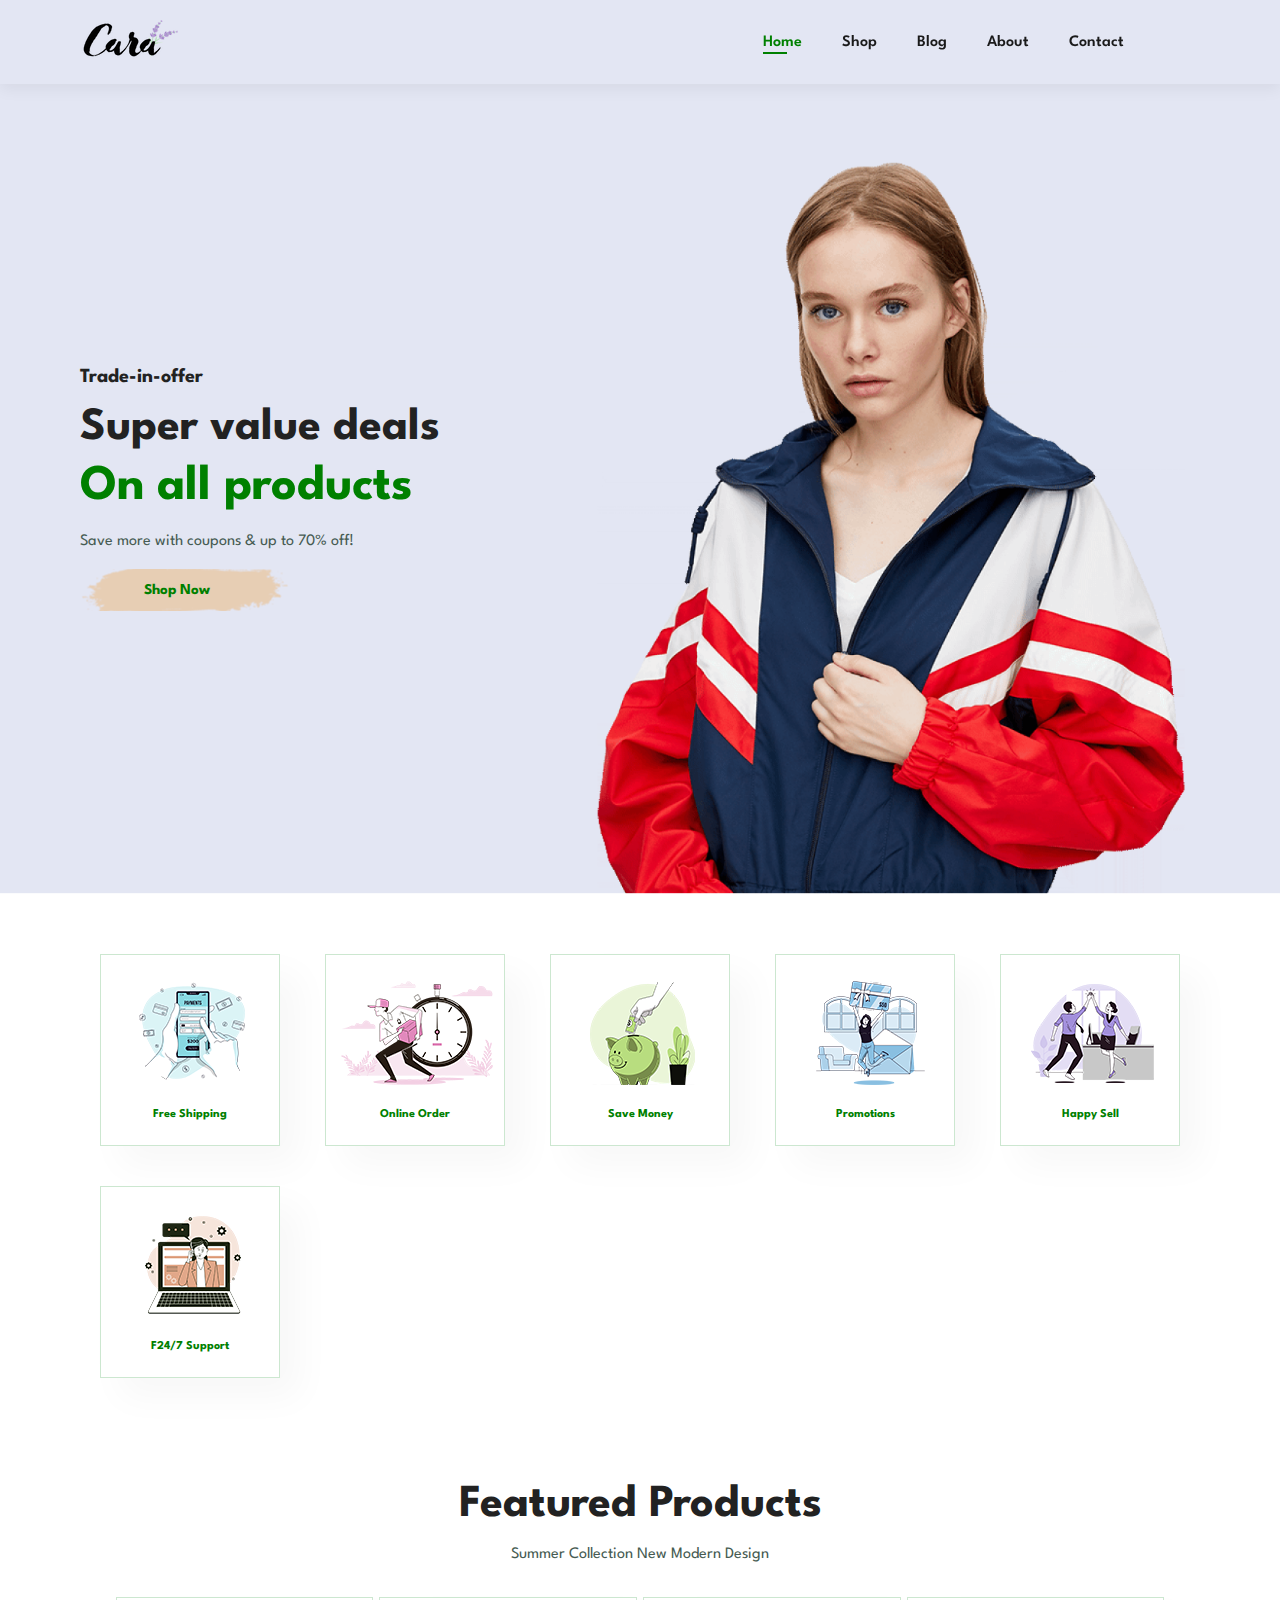
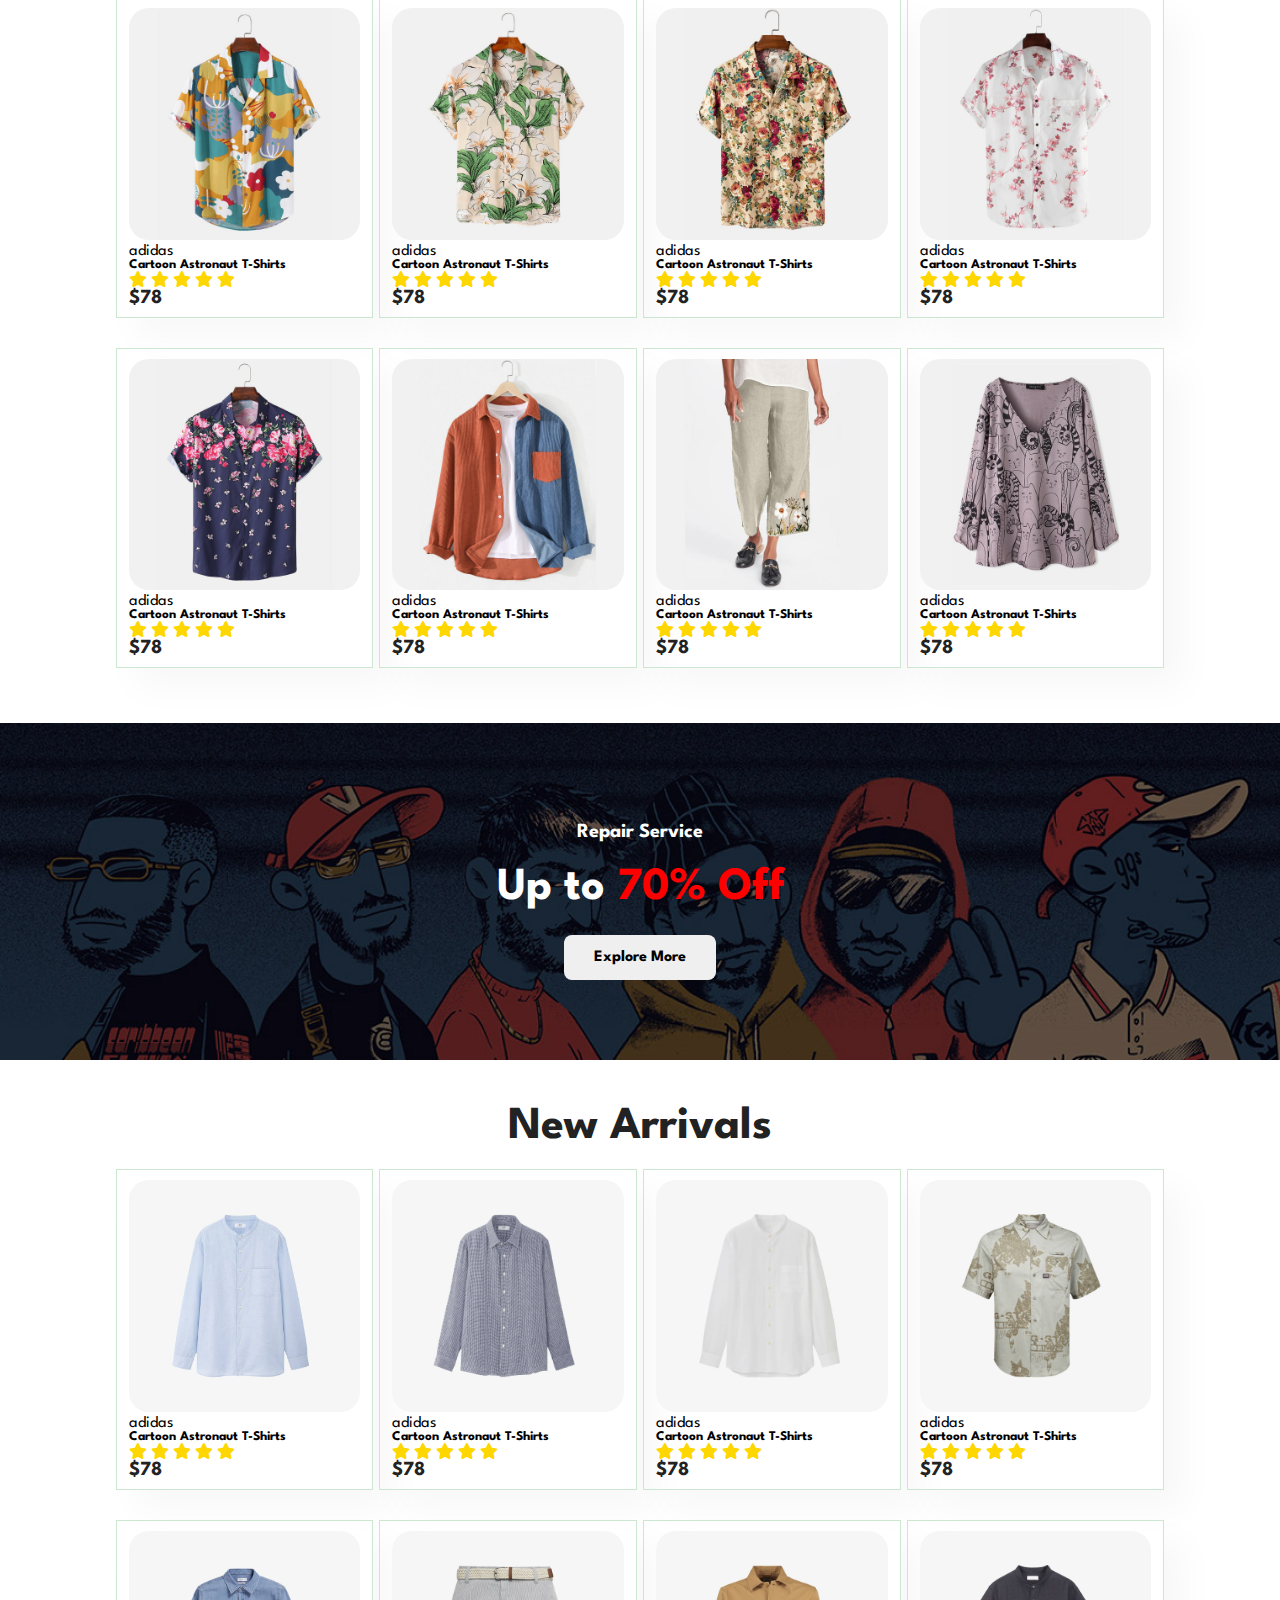
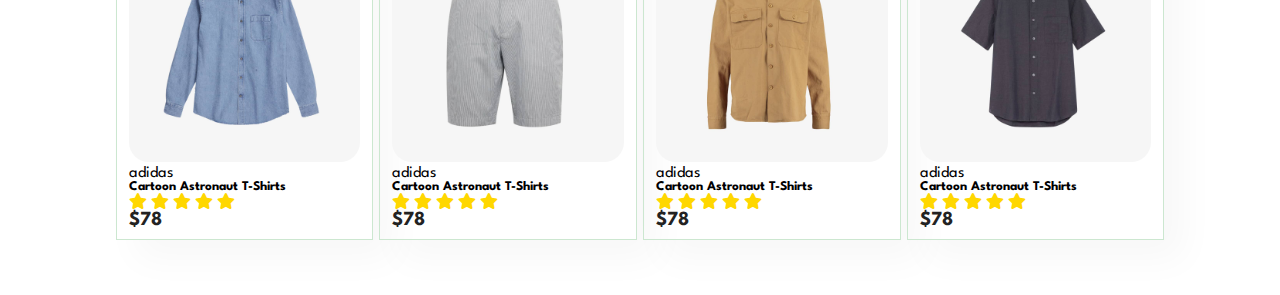
<file: projects/project1/index.html>
<!DOCTYPE html>
<html lang="en">
<head>
    <meta charset="UTF-8">
    <meta name="viewport" content="width=device-width, initial-scale=1.0">
    <title>Document</title>
    <link rel="stylesheet" href="https://pro.fontawesome.com/releases/v5.10.0/css/all.css" />
    <link rel="stylesheet" href="style.css">
   
</head>
<body>
    <section class="header">
        <a href=""><img src="img/logo.png" class="logo" alt=""></a>
        
        <div>
            <ul class="navbar">
                <span class="x">X</span>
                <li><a class="active" href="index.html">Home</a></li>
                <li><a href="shop.html">Shop</a></li>
                <li><a href="">Blog</a></li>
                <li><a href="">About</a></li>
                <li><a href="">Contact</a></li>
                <li><a href="cart.html"><i class="far fa-shopping-bag"></i></a></li>
            </ul>
        </div>
        <div class="mobile">
            <i class="fas fa-outdent" id="bar"></i>
        </div>
    </section>

    <section class="hero">
        <h4>Trade-in-offer</h4>
        <h2>Super value deals</h2>
        <h1>On all products</h1>
        <p>Save more with coupons & up to 70% off!</p>

        <button>Shop Now</button>
    </section>

    <section class="feature section-p1">
        <div class="fe-box">
            <img src="img/features/f1.png" alt="">
            <h6>Free Shipping</h6>
        </div>
        <div class="fe-box">
            <img src="img/features/f2.png" alt="">
            <h6>Online Order</h6>
        </div>
        <div class="fe-box">
            <img src="img/features/f3.png" alt="">
            <h6>Save Money</h6>
        </div>
        <div class="fe-box">
            <img src="img/features/f4.png" alt="">
            <h6>Promotions</h6>
        </div>
        <div class="fe-box">
            <img src="img/features/f5.png" alt="">
            <h6>Happy Sell</h6>
        </div>
        <div class="fe-box">
            <img src="img/features/f6.png" alt="">
            <h6>F24/7 Support</h6>
        </div>
    </section>

    <section class="product1 section-p1">
        <h2>Featured Products</h2>
        <p>Summer Collection New Modern Design</p>
        <div class="pro-container">
            <div class="pro">
                <img src="img/products/f1.jpg" alt="">
                <div class="des">
                    <span>adidas</span>
                    <h5>Cartoon Astronaut T-Shirts</h5>
                    <div class="star">
                        <i class="fas fa-star"></i>
                        <i class="fas fa-star"></i>
                        <i class="fas fa-star"></i>
                        <i class="fas fa-star"></i>
                        <i class="fas fa-star"></i>
                    </div>
                    <h4>$78</h4>
                </div>
            </div>
            <div class="pro">
                <img src="img/products/f2.jpg" alt="">
                <div class="des">
                    <span>adidas</span>
                    <h5>Cartoon Astronaut T-Shirts</h5>
                    <div class="star">
                        <i class="fas fa-star"></i>
                        <i class="fas fa-star"></i>
                        <i class="fas fa-star"></i>
                        <i class="fas fa-star"></i>
                        <i class="fas fa-star"></i>
                    </div>
                    <h4>$78</h4>
                </div>
            </div>
            <div class="pro">
                <img src="img/products/f3.jpg" alt="">
                <div class="des">
                    <span>adidas</span>
                    <h5>Cartoon Astronaut T-Shirts</h5>
                    <div class="star">
                        <i class="fas fa-star"></i>
                        <i class="fas fa-star"></i>
                        <i class="fas fa-star"></i>
                        <i class="fas fa-star"></i>
                        <i class="fas fa-star"></i>
                    </div>
                    <h4>$78</h4>
                </div>
            </div>
            <div class="pro">
                <img src="img/products/f4.jpg" alt="">
                <div class="des">
                    <span>adidas</span>
                    <h5>Cartoon Astronaut T-Shirts</h5>
                    <div class="star">
                        <i class="fas fa-star"></i>
                        <i class="fas fa-star"></i>
                        <i class="fas fa-star"></i>
                        <i class="fas fa-star"></i>
                        <i class="fas fa-star"></i>
                    </div>
                    <h4>$78</h4>
                </div>
            </div>
            <div class="pro">
                <img src="img/products/f5.jpg" alt="">
                <div class="des">
                    <span>adidas</span>
                    <h5>Cartoon Astronaut T-Shirts</h5>
                    <div class="star">
                        <i class="fas fa-star"></i>
                        <i class="fas fa-star"></i>
                        <i class="fas fa-star"></i>
                        <i class="fas fa-star"></i>
                        <i class="fas fa-star"></i>
                    </div>
                    <h4>$78</h4>
                </div>
            </div>
            <div class="pro">
                <img src="img/products/f6.jpg" alt="">
                <div class="des">
                    <span>adidas</span>
                    <h5>Cartoon Astronaut T-Shirts</h5>
                    <div class="star">
                        <i class="fas fa-star"></i>
                        <i class="fas fa-star"></i>
                        <i class="fas fa-star"></i>
                        <i class="fas fa-star"></i>
                        <i class="fas fa-star"></i>
                    </div>
                    <h4>$78</h4>
                </div>
            </div>
            <div class="pro">
                <img src="img/products/f7.jpg" alt="">
                <div class="des">
                    <span>adidas</span>
                    <h5>Cartoon Astronaut T-Shirts</h5>
                    <div class="star">
                        <i class="fas fa-star"></i>
                        <i class="fas fa-star"></i>
                        <i class="fas fa-star"></i>
                        <i class="fas fa-star"></i>
                        <i class="fas fa-star"></i>
                    </div>
                    <h4>$78</h4>
                </div>
            </div>
            <div class="pro">
                <img src="img/products/f8.jpg" alt="">
                <div class="des">
                    <span>adidas</span>
                    <h5>Cartoon Astronaut T-Shirts</h5>
                    <div class="star">
                        <i class="fas fa-star"></i>
                        <i class="fas fa-star"></i>
                        <i class="fas fa-star"></i>
                        <i class="fas fa-star"></i>
                        <i class="fas fa-star"></i>
                    </div>
                    <h4>$78</h4>
                </div>
            </div>
        </div>
    </section>

    <section class="banner">
        <div>
            <h4>Repair Service</h4>
            <h2>Up to <span>70% Off</span></h2>
            <button>Explore More</button>
        </div>
    </section>

    <section class="new-arrivals section-p1">
        <h2>New  Arrivals</h2>
        <div class="pro-container">
            <div class="pro">
                <img src="img/products/n1.jpg" alt="">
                <div class="des">
                    <span>adidas</span>
                    <h5>Cartoon Astronaut T-Shirts</h5>
                    <div class="star">
                        <i class="fas fa-star"></i>
                        <i class="fas fa-star"></i>
                        <i class="fas fa-star"></i>
                        <i class="fas fa-star"></i>
                        <i class="fas fa-star"></i>
                    </div>
                    <h4>$78</h4>
                </div>
            </div>
            <div class="pro">
                <img src="img/products/n2.jpg" alt="">
                <div class="des">
                    <span>adidas</span>
                    <h5>Cartoon Astronaut T-Shirts</h5>
                    <div class="star">
                        <i class="fas fa-star"></i>
                        <i class="fas fa-star"></i>
                        <i class="fas fa-star"></i>
                        <i class="fas fa-star"></i>
                        <i class="fas fa-star"></i>
                    </div>
                    <h4>$78</h4>
                </div>
            </div>
            <div class="pro">
                <img src="img/products/n3.jpg" alt="">
                <div class="des">
                    <span>adidas</span>
                    <h5>Cartoon Astronaut T-Shirts</h5>
                    <div class="star">
                        <i class="fas fa-star"></i>
                        <i class="fas fa-star"></i>
                        <i class="fas fa-star"></i>
                        <i class="fas fa-star"></i>
                        <i class="fas fa-star"></i>
                    </div>
                    <h4>$78</h4>
                </div>
            </div>
            <div class="pro">
                <img src="img/products/n4.jpg" alt="">
                <div class="des">
                    <span>adidas</span>
                    <h5>Cartoon Astronaut T-Shirts</h5>
                    <div class="star">
                        <i class="fas fa-star"></i>
                        <i class="fas fa-star"></i>
                        <i class="fas fa-star"></i>
                        <i class="fas fa-star"></i>
                        <i class="fas fa-star"></i>
                    </div>
                    <h4>$78</h4>
                </div>
            </div>
            <div class="pro">
                <img src="img/products/n5.jpg" alt="">
                <div class="des">
                    <span>adidas</span>
                    <h5>Cartoon Astronaut T-Shirts</h5>
                    <div class="star">
                        <i class="fas fa-star"></i>
                        <i class="fas fa-star"></i>
                        <i class="fas fa-star"></i>
                        <i class="fas fa-star"></i>
                        <i class="fas fa-star"></i>
                    </div>
                    <h4>$78</h4>
                </div>
            </div>
            <div class="pro">
                <img src="img/products/n6.jpg" alt="">
                <div class="des">
                    <span>adidas</span>
                    <h5>Cartoon Astronaut T-Shirts</h5>
                    <div class="star">
                        <i class="fas fa-star"></i>
                        <i class="fas fa-star"></i>
                        <i class="fas fa-star"></i>
                        <i class="fas fa-star"></i>
                        <i class="fas fa-star"></i>
                    </div>
                    <h4>$78</h4>
                </div>
            </div>
            <div class="pro">
                <img src="img/products/n7.jpg" alt="">
                <div class="des">
                    <span>adidas</span>
                    <h5>Cartoon Astronaut T-Shirts</h5>
                    <div class="star">
                        <i class="fas fa-star"></i>
                        <i class="fas fa-star"></i>
                        <i class="fas fa-star"></i>
                        <i class="fas fa-star"></i>
                        <i class="fas fa-star"></i>
                    </div>
                    <h4>$78</h4>
                </div>
            </div>
            <div class="pro">
                <img src="img/products/n8.jpg" alt="">
                <div class="des">
                    <span>adidas</span>
                    <h5>Cartoon Astronaut T-Shirts</h5>
                    <div class="star">
                        <i class="fas fa-star"></i>
                        <i class="fas fa-star"></i>
                        <i class="fas fa-star"></i>
                        <i class="fas fa-star"></i>
                        <i class="fas fa-star"></i>
                    </div>
                    <h4>$78</h4>
                </div>
            </div>
        </div>
    </section>
    <script src="script.js"></script>
</body>
</html>
</file>
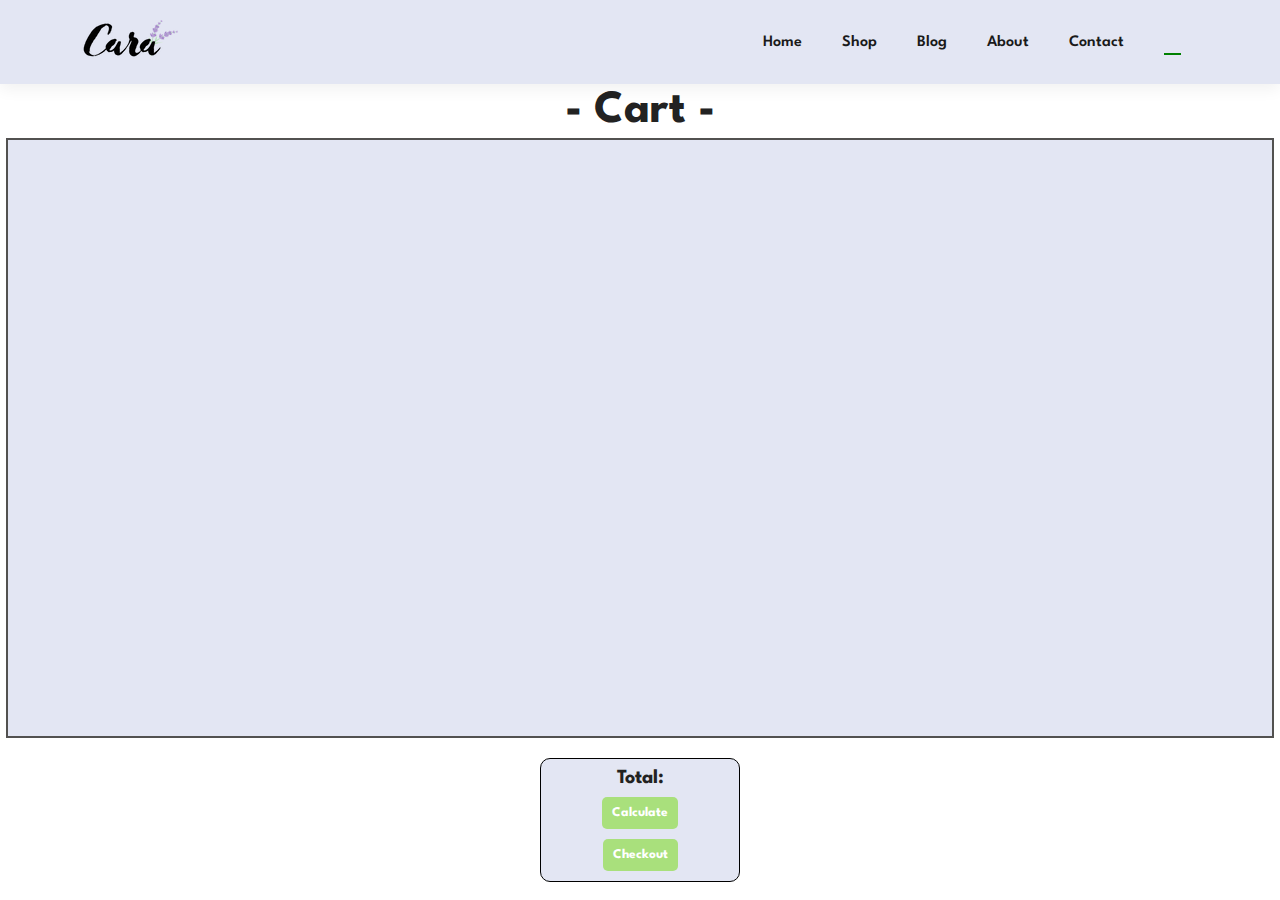
<file: projects/project1/cart.html>
<!DOCTYPE html>
<html lang="en">
<head>
    <meta charset="UTF-8">
    <meta name="viewport" content="width=device-width, initial-scale=1.0">
    <link rel="stylesheet" href="https://pro.fontawesome.com/releases/v5.10.0/css/all.css" />
    <link rel="stylesheet" href="style.css">
    <link rel="stylesheet" href="cart.css">
    <title>Document</title>
</head>
<body>
    <section class="header">
        <a href=""><img src="img/logo.png" class="logo" alt=""></a>
        
        <div>
            <ul class="navbar">
                <span class="x">X</span>
                <li><a href="index.html">Home</a></li>
                <li><a href="shop.html">Shop</a></li>
                <li><a href="">Blog</a></li>
                <li><a href="">About</a></li>
                <li><a href="">Contact</a></li>
                <li><a class="active" href="cart.html"><i class="far fa-shopping-bag"></i></a></li>
            </ul>
        </div>
        <div class="mobile">
            <i class="fas fa-outdent" id="bar"></i>
        </div>
    </section>

    <div class="small-container">
        <h2>- Cart -</h2>
    </div>    
    <section class="products">
        <section class="main"></section>
        <section class="Checkout">
            <h4 class="total">Total: </h4>
            <button onclick="calculate()">Calculate</button>
            <button onclick="checkout()">Checkout</button>
        </section>
    </section>

    <script src="cart.js"></script>
    <script src="script.js"></script>
</body>
</html>
</file>
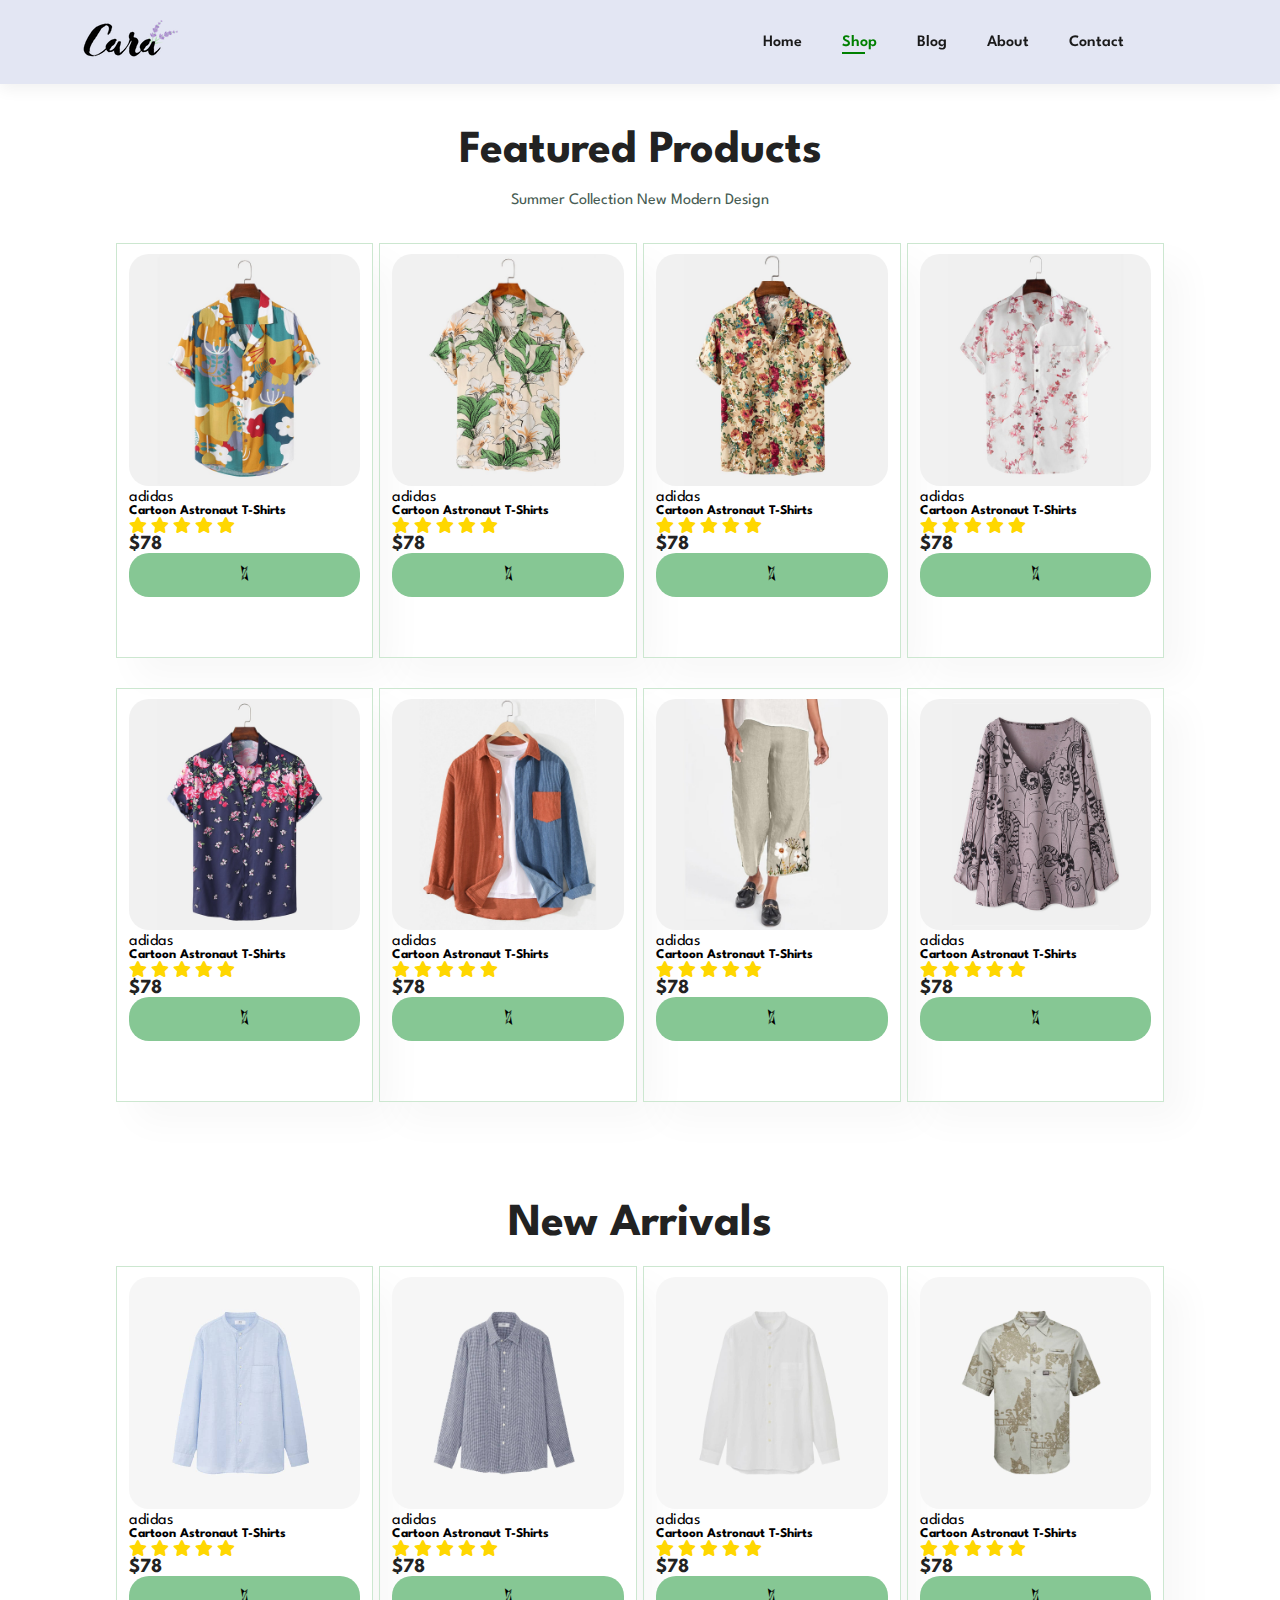
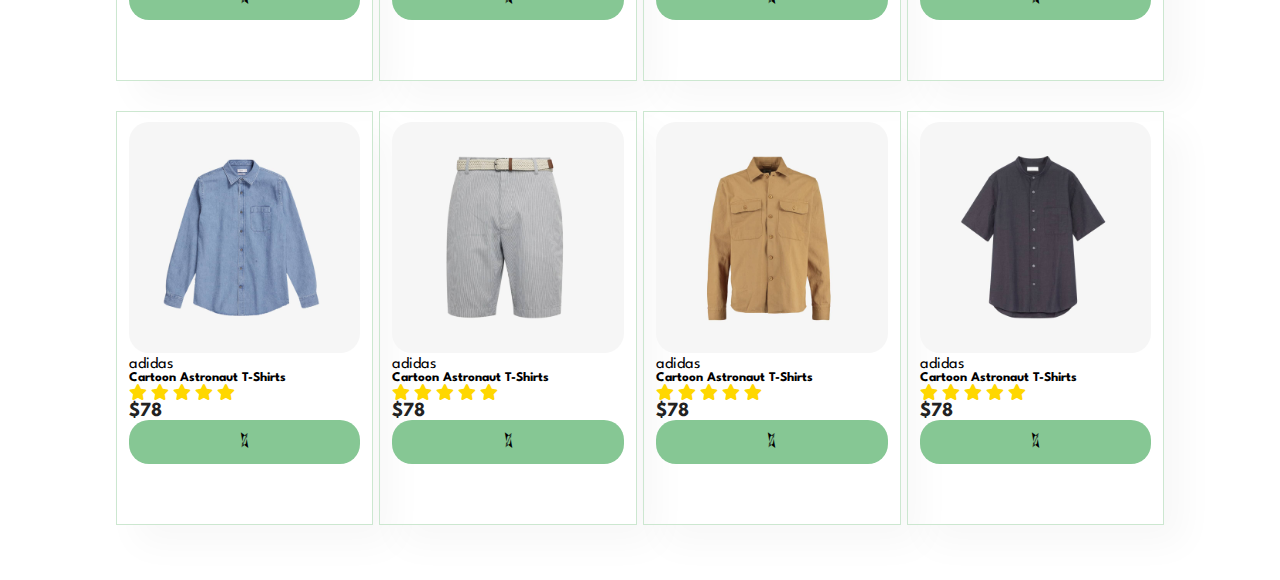
<file: projects/project1/shop.html>
<!DOCTYPE html>
<html lang="en">
<head>
    <meta charset="UTF-8">
    <meta name="viewport" content="width=device-width, initial-scale=1.0">
    <title>Shop</title>
    <link rel="stylesheet" href="https://pro.fontawesome.com/releases/v5.10.0/css/all.css" />
    <link rel="stylesheet" href="style.css">
    <link rel="stylesheet" href="shop.css">
</head>
<body>
    <section class="header">
        <a href=""><img src="img/logo.png" class="logo" alt=""></a>
        
        <div>
            <ul class="navbar">
                <span class="x">X</span>
                <li><a href="index.html">Home</a></li>
                <li><a class="active" href="shop.html">Shop</a></li>
                <li><a href="">Blog</a></li>
                <li><a href="">About</a></li>
                <li><a href="">Contact</a></li>
                <li><a href="cart.html"><i class="far fa-shopping-bag"></i></a></li>
            </ul>
        </div>
        <div class="mobile">
            <i class="fas fa-outdent" id="bar"></i>
        </div>
    </section>

    <section class="product1 section-p1">
        <h2>Featured Products</h2>
        <p>Summer Collection New Modern Design</p>
        <div class="pro-container">
            <div class="pro">
                <img src="img/products/f1.jpg" alt="">
                <div class="des">
                    <span>adidas</span>
                    <h5>Cartoon Astronaut T-Shirts</h5>
                    <div class="star">
                        <i class="fas fa-star"></i>
                        <i class="fas fa-star"></i>
                        <i class="fas fa-star"></i>
                        <i class="fas fa-star"></i>
                        <i class="fas fa-star"></i>
                    </div>
                    <h4>$78</h4>
                </div>
                <div class="cart"><i class="fal fa-shopping-cart"></i></div>
                <p class="notif">&nbsp;</p>
            </div>
            <div class="pro">
                <img src="img/products/f2.jpg" alt="">
                <div class="des">
                    <span>adidas</span>
                    <h5>Cartoon Astronaut T-Shirts</h5>
                    <div class="star">
                        <i class="fas fa-star"></i>
                        <i class="fas fa-star"></i>
                        <i class="fas fa-star"></i>
                        <i class="fas fa-star"></i>
                        <i class="fas fa-star"></i>
                    </div>
                    <h4>$78</h4>
                </div>
                <div class="cart"><i class="fal fa-shopping-cart"></i></div>
                <p class="notif">&nbsp;</p>
            </div>
            <div class="pro">
                <img src="img/products/f3.jpg" alt="">
                <div class="des">
                    <span>adidas</span>
                    <h5>Cartoon Astronaut T-Shirts</h5>
                    <div class="star">
                        <i class="fas fa-star"></i>
                        <i class="fas fa-star"></i>
                        <i class="fas fa-star"></i>
                        <i class="fas fa-star"></i>
                        <i class="fas fa-star"></i>
                    </div>
                    <h4>$78</h4>
                </div>
                <div class="cart"><i class="fal fa-shopping-cart"></i></div>
                <p class="notif">&nbsp;</p>
            </div>
            <div class="pro">
                <img src="img/products/f4.jpg" alt="">
                <div class="des">
                    <span>adidas</span>
                    <h5>Cartoon Astronaut T-Shirts</h5>
                    <div class="star">
                        <i class="fas fa-star"></i>
                        <i class="fas fa-star"></i>
                        <i class="fas fa-star"></i>
                        <i class="fas fa-star"></i>
                        <i class="fas fa-star"></i>
                    </div>
                    <h4>$78</h4>
                </div>
                <div class="cart"><i class="fal fa-shopping-cart"></i></div>
                <p class="notif">&nbsp;</p>
            </div>
            <div class="pro">
                <img src="img/products/f5.jpg" alt="">
                <div class="des">
                    <span>adidas</span>
                    <h5>Cartoon Astronaut T-Shirts</h5>
                    <div class="star">
                        <i class="fas fa-star"></i>
                        <i class="fas fa-star"></i>
                        <i class="fas fa-star"></i>
                        <i class="fas fa-star"></i>
                        <i class="fas fa-star"></i>
                    </div>
                    <h4>$78</h4>
                </div>
                <div class="cart"><i class="fal fa-shopping-cart"></i></div>
                <p class="notif">&nbsp;</p>
            </div>
            <div class="pro">
                <img src="img/products/f6.jpg" alt="">
                <div class="des">
                    <span>adidas</span>
                    <h5>Cartoon Astronaut T-Shirts</h5>
                    <div class="star">
                        <i class="fas fa-star"></i>
                        <i class="fas fa-star"></i>
                        <i class="fas fa-star"></i>
                        <i class="fas fa-star"></i>
                        <i class="fas fa-star"></i>
                    </div>
                    <h4>$78</h4>
                </div>
                <div class="cart"><i class="fal fa-shopping-cart"></i></div>
                <p class="notif">&nbsp;</p>
            </div>
            <div class="pro">
                <img src="img/products/f7.jpg" alt="">
                <div class="des">
                    <span>adidas</span>
                    <h5>Cartoon Astronaut T-Shirts</h5>
                    <div class="star">
                        <i class="fas fa-star"></i>
                        <i class="fas fa-star"></i>
                        <i class="fas fa-star"></i>
                        <i class="fas fa-star"></i>
                        <i class="fas fa-star"></i>
                    </div>
                    <h4>$78</h4>
                </div>
                <div class="cart"><i class="fal fa-shopping-cart"></i></div>
                <p class="notif">&nbsp;</p>
            </div>
            <div class="pro">
                <img src="img/products/f8.jpg" alt="">
                <div class="des">
                    <span>adidas</span>
                    <h5>Cartoon Astronaut T-Shirts</h5>
                    <div class="star">
                        <i class="fas fa-star"></i>
                        <i class="fas fa-star"></i>
                        <i class="fas fa-star"></i>
                        <i class="fas fa-star"></i>
                        <i class="fas fa-star"></i>
                    </div>
                    <h4>$78</h4>
                </div>
                <div class="cart"><i class="fal fa-shopping-cart"></i></div>
                <p class="notif">&nbsp;</p>
            </div>
        </div>
    </section>

    <section class="new-arrivals section-p1">
        <h2>New  Arrivals</h2>
        <div class="pro-container">
            <div class="pro">
                <img src="img/products/n1.jpg" alt="">
                <div class="des">
                    <span>adidas</span>
                    <h5>Cartoon Astronaut T-Shirts</h5>
                    <div class="star">
                        <i class="fas fa-star"></i>
                        <i class="fas fa-star"></i>
                        <i class="fas fa-star"></i>
                        <i class="fas fa-star"></i>
                        <i class="fas fa-star"></i>
                    </div>
                    <h4>$78</h4>
                </div>
                <div class="cart"><i class="fal fa-shopping-cart"></i></div>
                <p class="notif">&nbsp;</p>
            </div>
            <div class="pro">
                <img src="img/products/n2.jpg" alt="">
                <div class="des">
                    <span>adidas</span>
                    <h5>Cartoon Astronaut T-Shirts</h5>
                    <div class="star">
                        <i class="fas fa-star"></i>
                        <i class="fas fa-star"></i>
                        <i class="fas fa-star"></i>
                        <i class="fas fa-star"></i>
                        <i class="fas fa-star"></i>
                    </div>
                    <h4>$78</h4>
                </div>
                <div class="cart"><i class="fal fa-shopping-cart"></i></div>
                <p class="notif">&nbsp;</p>
            </div>
            <div class="pro">
                <img src="img/products/n3.jpg" alt="">
                <div class="des">
                    <span>adidas</span>
                    <h5>Cartoon Astronaut T-Shirts</h5>
                    <div class="star">
                        <i class="fas fa-star"></i>
                        <i class="fas fa-star"></i>
                        <i class="fas fa-star"></i>
                        <i class="fas fa-star"></i>
                        <i class="fas fa-star"></i>
                    </div>
                    <h4>$78</h4>
                </div>
                <div class="cart"><i class="fal fa-shopping-cart"></i></div>
                <p class="notif">&nbsp;</p>
            </div>
            <div class="pro">
                <img src="img/products/n4.jpg" alt="">
                <div class="des">
                    <span>adidas</span>
                    <h5>Cartoon Astronaut T-Shirts</h5>
                    <div class="star">
                        <i class="fas fa-star"></i>
                        <i class="fas fa-star"></i>
                        <i class="fas fa-star"></i>
                        <i class="fas fa-star"></i>
                        <i class="fas fa-star"></i>
                    </div>
                    <h4>$78</h4>
                </div>
                <div class="cart"><i class="fal fa-shopping-cart"></i></div>
                <p class="notif">&nbsp;</p>
            </div>
            <div class="pro">
                <img src="img/products/n5.jpg" alt="">
                <div class="des">
                    <span>adidas</span>
                    <h5>Cartoon Astronaut T-Shirts</h5>
                    <div class="star">
                        <i class="fas fa-star"></i>
                        <i class="fas fa-star"></i>
                        <i class="fas fa-star"></i>
                        <i class="fas fa-star"></i>
                        <i class="fas fa-star"></i>
                    </div>
                    <h4>$78</h4>
                </div>
                <div class="cart"><i class="fal fa-shopping-cart"></i></div>
                <p class="notif">&nbsp;</p>
            </div>
            <div class="pro">
                <img src="img/products/n6.jpg" alt="">
                <div class="des">
                    <span>adidas</span>
                    <h5>Cartoon Astronaut T-Shirts</h5>
                    <div class="star">
                        <i class="fas fa-star"></i>
                        <i class="fas fa-star"></i>
                        <i class="fas fa-star"></i>
                        <i class="fas fa-star"></i>
                        <i class="fas fa-star"></i>
                    </div>
                    <h4>$78</h4>
                </div>
                <div class="cart"><i class="fal fa-shopping-cart"></i></div>
                <p class="notif">&nbsp;</p>
            </div>
            <div class="pro">
                <img src="img/products/n7.jpg" alt="">
                <div class="des">
                    <span>adidas</span>
                    <h5>Cartoon Astronaut T-Shirts</h5>
                    <div class="star">
                        <i class="fas fa-star"></i>
                        <i class="fas fa-star"></i>
                        <i class="fas fa-star"></i>
                        <i class="fas fa-star"></i>
                        <i class="fas fa-star"></i>
                    </div>
                    <h4>$78</h4>
                </div>
                <div class="cart"><i class="fal fa-shopping-cart"></i></div>
                <p class="notif">&nbsp;</p>
            </div>
            <div class="pro">
                <img src="img/products/n8.jpg" alt="">
                <div class="des">
                    <span>adidas</span>
                    <h5>Cartoon Astronaut T-Shirts</h5>
                    <div class="star">
                        <i class="fas fa-star"></i>
                        <i class="fas fa-star"></i>
                        <i class="fas fa-star"></i>
                        <i class="fas fa-star"></i>
                        <i class="fas fa-star"></i>
                    </div>
                    <h4>$78</h4>
                </div>
                <div class="cart"><i class="fal fa-shopping-cart"></i></div>
                <p class="notif">&nbsp;</p>
            </div>
        </div>
    </section>
    <script src="shop.js"></script>
    <script src="script.js"></script>
</body>
</html>
</file>
<file: projects/project1/style.css>
@import url("https://fonts.googleapis.com/css2?family=Spartan:wght@100;200;300;400;500;600;700;800;900&display=swap");
* {
  margin: 0;
  padding: 0;
  box-sizing: border-box;
  font-family: "Spartan", sans-serif;
}

html {
  scroll-behavior: smooth;
}

/* Global Styles */

h1 {
  font-size: 50px;
  line-height: 64px;
  color: #222;
}

h2 {
  font-size: 46px;
  line-height: 54px;
  color: #222;
}

h4 {
  font-size: 20px;
  color: #222;
}

h6 {
  font-weight: 700;
  font-size: 12px;
}

p {
  font-size: 16px;
  color: #465b52;
  margin: 15px 0 20px 0;
}

.section-p1 {
  padding: 40px 80px;
}

.section-m1 {
  margin: 40px 0;
}

body {
  width: 100%;
}


/* HEADER */
.header{
    display: flex;
    justify-content: space-between;
    position: sticky;
    align-items: center;
    padding: 20px 80px;
    background-color: #e3e6f3;
    box-shadow: 0 5px 15px rgba(0, 0, 0, 0.06);
    z-index: 999;
    top: 0;
    left: 0;
}

.navbar{
    display: flex;
    align-items: center;
    justify-content: center;
}

.navbar li{
    padding: 0 20px;
    list-style: none;
    position: relative;
}

.navbar li a {
    text-decoration: none;
    font-size: 16px;
    font-weight: 600;
    color: #1a1a1a;
    transition: .3s ease;
}

.navbar li a:hover,
.navbar li a.active{
    color: green;
}

.navbar li a.active::after,
.navbar li a:hover::after{
    content: "";
    width: 30%;
    height: 2px;
    background-color: green;
    position: absolute;
    bottom: -4px;
    left: 20px;
}   
.mobile{
    display: none;
}

.navbar .x{
    display: none;
}
/* HOME */

.hero{
    background-image: url("img/hero4.png");
    height: 90vh;
    width: 100%;
    background-size: cover;
    background-position: top 25% right 0;
    padding: 0 80px;
    display: flex;
    flex-direction: column;
    align-items: flex-start;
    justify-content: center;
}
.hero h4{
    padding-bottom: 15px;
}

.hero h1{
    color: green;
}
.hero button{
    background-image: url("img/button.png");
    background-color: transparent;
    border: none;
    background-position: center;
    background-repeat: no-repeat;
    padding: 14px 80px 14px 64px;
    cursor: pointer;
    color: green;
    font-weight: 700;
    font-size: 15px;
}

/* FEATURES */
.feature{
    width: 100%;
    display: flex;
    flex-wrap: wrap;
    justify-content: space-between;
    align-items: center;
}

.feature .fe-box{
    width: 180px;
    text-align: center;
    padding: 25px 15px;
    margin: 20px;
    box-shadow: 20px 20px 34px rgba(0, 0, 0, 0.03);
    border: 1px solid #cce7d0;
    cursor: pointer;
    transition: .5s ease;
}

.feature .fe-box:hover{
    box-shadow: 0 5px 15px rgba(0, 0, 0, 0.3);
}
.feature .fe-box h6{
    margin-top: 20px;
    color: green;
}



/* FEATURED PRODUCTS */
.product1{
    text-align: center;
}

.product1 .pro-container{
    display: flex;
    flex-wrap: wrap;
    align-items: center;
    justify-content: center;
}
.pro-container .pro {
    margin: 15px 3px;
    width: 23%;
    min-width: 250px;
    padding: 10px 12px;
    border: 1px solid #cce7d0;
    box-shadow: 20px 20px 34px rgba(0, 0, 0, 0.03);
    cursor: pointer;
    text-align: start;
}
.pro-container .pro:hover{
    box-shadow: 0 5px 15px rgba(0, 0, 0, 0.3);
}

.pro img{
    width: 100%;
    border-radius: 20px;
}


/* BANNER */
.banner{
    width: 100%;
    background-image: url("img/banner/b1.jpg");
    background-repeat: no-repeat;
    background-size: cover;
    padding: 80px 20px;
    display: flex;
    justify-content: center;
}

.banner div{
    text-align: center;
}
.banner div span{
    color: red;
}
.banner h4, .banner h2{
    color: white;
    margin: 20px 0;
}

.banner button{
    padding: 15px 30px;
    border-radius: 8px;
    cursor: pointer;
    font-size: 16px;
    font-weight: 700;
    transition: .5s ease;
    border: none;
}
.banner button:hover{
    background-color: #465b52;
    color: white;
}

/* NEW ARRIVALS */

.new-arrivals{
    text-align: center;
}

.new-arrivals .pro-container{
    display: flex;
    flex-wrap: wrap;
    justify-content: center;
}

.star{
    color: gold;
}


/* MEDIA QUERY */

@media (max-width: 800px){
    .navbar{
        display: flex;
        flex-direction: column;
        align-items: flex-start;
        justify-content: flex-start;
        position: fixed;
        top: 0;
        right: -300px;
        height: 100vh;
        width: 300px;
        background-color: #e3e6f3;
        box-shadow: 0 40px 60px rgba(0, 0, 0, .1);
        padding: 80px 0 0 10px;
        transition: .5s;
    }
    .navbar .x{
        display: block;
        position: absolute;
        top: 40px;
        left: 30px;
        font-weight: 700;
        font-size: 20px;
        cursor: pointer;
    }
    .mobile{
        display: flex;
        cursor: pointer;
    }
    .mobile i{
        color: #1a1a1a;
        font-size: 24px;
        padding: 0 0 0 24px;
    }
    .navbar li{
        margin: 0 0 35px 0 ;
    }

    .hero{
        height: 70vh;
        padding: 0 80px;
        background-position: top 30% right 30%;
    }
}
</file>
<file: projects/project1/cart.css>
body{
    text-align: center;
}
.products{
    width: 100vw;
    display: flex;
    flex-direction: column;
    align-items: center;
}

.main{
    width: 99%;
    height: 600px;
    max-height: 600px;
    background-color: #e3e6f3;
    overflow-y: scroll;
    border: 2px solid #525150;
    display: flex;
    flex-wrap: wrap;
    justify-content: space-evenly;
}

.Checkout{
    width: 200px;
    height: 20%;
    background-color: #e3e6f3;
    margin-top: 20px;
    padding: 10px;
    border-radius: 10px;
    border: 1px solid ;
    display: flex;
    flex-direction: column;
    align-items: center;
    justify-content: space-evenly;

}
.Checkout button{
    width: fit-content;
    height: fit-content;
    color: white;
    font-weight: bold;
    padding: 10px;
    margin: 10px 0 0 0;
    border-radius: 5px;
    background-color: #a9e07c;
    border: none;
    cursor: pointer;
}

button{
    width: fit-content;
    height: fit-content;
    color: white;
    font-weight: bold;
    padding: 10px;
    border-radius: 20px;
    background-color: #74716f;
    border: none;
    cursor: pointer;
}

p{
    text-align: center;
    color: black;
}
::-webkit-scrollbar {
    width: 12px; 
  }
  
  
  ::-webkit-scrollbar-thumb {
    background-color: white; 
    border-radius: 6px; 
  }
  

  ::-webkit-scrollbar-thumb:hover {
    background-color: #d1ccc3; 
  }
  
  
  ::-webkit-scrollbar-track {
    background-color: transparent; 
    border-radius: 6px; 
  }
</file>
<file: projects/project1/shop.css>
*{
    padding: 0;
}


.cart{
    padding: 10px;
    text-decoration: none;
    border-radius: 20px;
    color: black;
    width: 100%;
    transition: .5s;
    display: flex;
    align-content: center;
    justify-content: center;
    font-size: 24px;
    background-color: rgb(134, 199, 148);
}
.cart:hover{
    background-color: rgba(85, 241, 68, 0.5);
}
</file>
